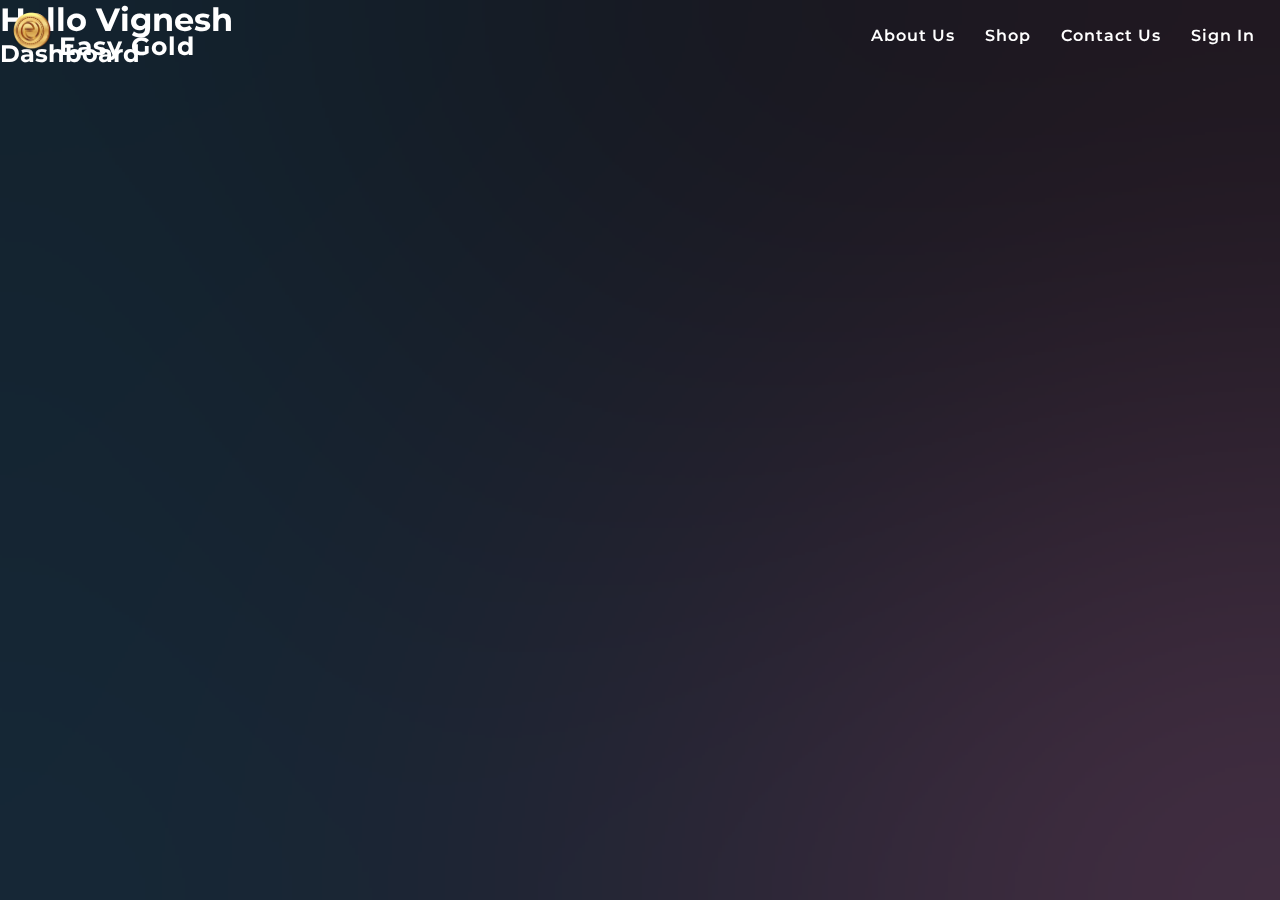
<file: src/index.html>
<!DOCTYPE html>
<html lang="en">
<head>
    <meta charset="UTF-8">
    <meta name="viewport" content="width=device-width, initial-scale=1.0">
    <title>Document</title>
    <link rel="stylesheet" href="../style/style.css">
    <link rel="stylesheet" href="../style/styleheader.css">
    <link href="https://cdn.jsdelivr.net/npm/bootstrap@5.3.0/dist/css/bootstrap.min.css" rel="stylesheet" integrity="sha384-9ndCyUaIbzAi2FUVXJi0CjmCapSmO7SnpJef0486qhLnuZ2cdeRhO02iuK6FUUVM" crossorigin="anonymous">
</head>
<body style="background-color: rgba(0,0,0,0.75); ">
    <header>
        <div>
            <div class="logoimg">
                <img src="../assets/Logo.png" alt="">
            </div>
            <div class="logo">Easy Gold</div>    
        </div>
        <div class="hamwrap">
            <div class="hamburger">
                <div class="line"></div>
                <div class="line"></div>
                <div class="line"></div>
            </div>
        </div>
        <nav class="nav-bar">
            <ul>
                <li>
                    <a href="">About Us</a>
                </li>
                <li>
                    <a href="">Shop</a>
                </li>
                <li>
                    <a href="">Contact Us</a>
                </li>
                <li>
                    <a href="">Sign In</a>
                </li>
            </ul>
        </nav>
    </header>
    <section id="hero">
        <div>
            <div id="bg51B4FA"></div>
            <div id="bgF8A6F0"></div>
            <div id="bgF8D997"></div>
            <div class="mainblackbg" style="background-color: black; ">
                <div class="fullscreenblur"></div>
            </div>
        </div>
    </section>

    <div class="main-content">
        <script>
            // JavaScript code for the hamburger icon functionality
            const hamburger = document.querySelector(".hamburger");
            const navBar = document.querySelector(".sidebar");
            <!-- nav-bar ul -->
            hamburger.addEventListener('click', function() {
                hamburger.classList.toggle('active');
                navBar.classList.toggle('show');
            });
        </script>
        <div>
        <h1 class="welcome-heading">Hello Vignesh</h1>
        <h2 class="dashboard">Dashboard</h2>
    </div>
    <script src="../script.js"></script>
</body>
</html>
</file>
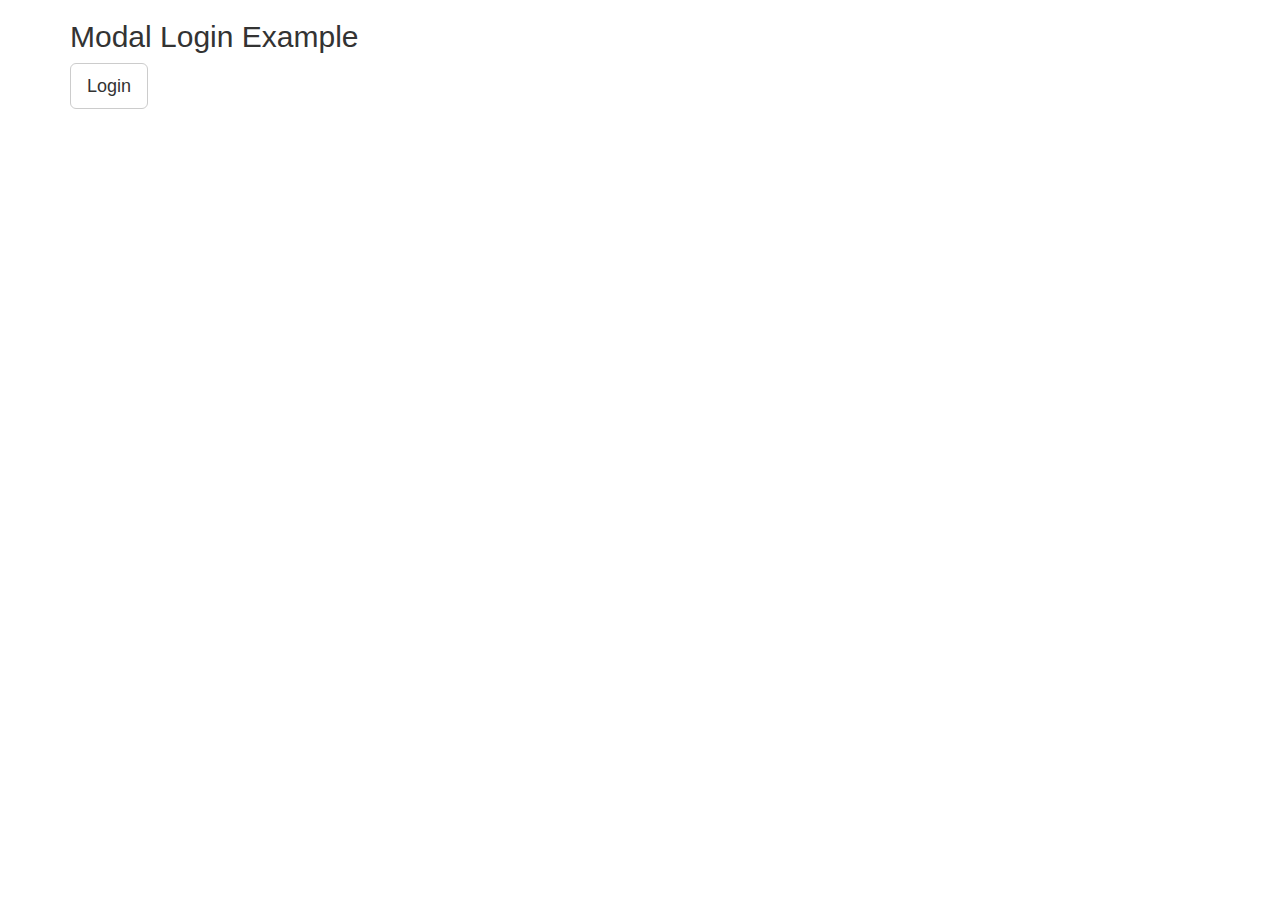
<file: src/login-popup.html>
<!DOCTYPE html>
<html>
  <head>
    <meta name="viewport" content="width=device-width, initial-scale=1" />
    <link
      rel="stylesheet"
      href="https://maxcdn.bootstrapcdn.com/bootstrap/3.4.1/css/bootstrap.min.css"
    />
    <script src="https://ajax.googleapis.com/ajax/libs/jquery/3.6.4/jquery.min.js"></script>
    <script src="https://maxcdn.bootstrapcdn.com/bootstrap/3.4.1/js/bootstrap.min.js"></script>
    <style>
      .modal-header,
      h4,
      .close {
        background: linear-gradient(
          90deg,
          rgba(32, 61, 80, 0.8) 16%,
          rgba(22, 42, 56, 0.8) 28%,
          rgba(16, 32, 43, 0.8) 36%,
          rgba(11, 14, 20, 0.8) 46%,
          rgba(31, 22, 31, 0.8) 56%,
          rgba(53, 37, 36, 0.8) 67%,
          rgba(86, 60, 84, 0.8) 100%
        );
        color: white !important;
        text-align: center;
        font-size: 30px;
      }
      .modal-footer {
        background-color: #f9f9f9;
      }
      .btn-success {
        background: linear-gradient(
          90deg,
          rgba(32, 61, 80, 0.8) 16%,
          rgba(22, 42, 56, 0.8) 28%,
          rgba(16, 32, 43, 0.8) 36%,
          rgba(11, 14, 20, 0.8) 46%,
          rgba(31, 22, 31, 0.8) 56%,
          rgba(53, 37, 36, 0.8) 67%,
          rgba(86, 60, 84, 0.8) 100%
        );
      }
    </style>
  </head>
  <body>
    <div class="container">
      <h2>Modal Login Example</h2>
      <!-- Trigger the modal with a button -->
      <button type="button" class="btn btn-default btn-lg" id="myBtn">
        Login
      </button>

      <!-- Modal -->
      <div class="modal fade" id="myModal" role="dialog">
        <div class="modal-dialog">
          <!-- Modal content-->
          <div class="modal-content">
            <div class="modal-header" style="padding: 35px 50px">
              <button type="button" class="close" data-dismiss="modal">
                &times;
              </button>
              <h4><span class="glyphicon glyphicon-lock"></span> Login</h4>
            </div>
            <div class="modal-body" style="padding: 40px 50px">
              <form role="form">
                <!-- <div class="form-group">
              <label for="usrname"><span class="glyphicon glyphicon-user"></span> Username</label>
              <input type="text" class="form-control" id="usrname" placeholder="Enter email">
            </div> -->
                <div class="form-group">
                  <label for="phone"
                    ><span class="glyphicon glyphicon-user"></span> Phone
                    number</label
                  >
                  <input
                    type="text"
                    class="form-control"
                    id="phone"
                    placeholder="Enter phone number"
                  />
                </div>
                <!-- <div class="form-group">
              <label for="psw"><span class="glyphicon glyphicon-eye-open"></span> Password</label>
              <input type="text" class="form-control" id="psw" placeholder="Enter password">
            </div> -->
                <div class="checkbox">
                  <label
                    ><input type="checkbox" value="" checked />Remember
                    me</label
                  >
                </div>
                <button type="submit" class="btn btn-success btn-block">
                  <span class="glyphicon glyphicon-off"></span> Login
                </button>
              </form>
            </div>
            <div class="modal-footer">
              <!-- <button type="submit" class="btn btn-danger btn-default pull-left" data-dismiss="modal"><span class="glyphicon glyphicon-remove"></span> Cancel</button> -->
              <p><a href="#">Create an account</a></p>
              <p><a href="#">Forgot Password?</a></p>
            </div>
          </div>
        </div>
      </div>
    </div>

    <script>
      $(document).ready(function () {
        $("#myBtn").click(function () {
          $("#myModal").modal();
        });
      });
    </script>
  </body>
</html>
</file>
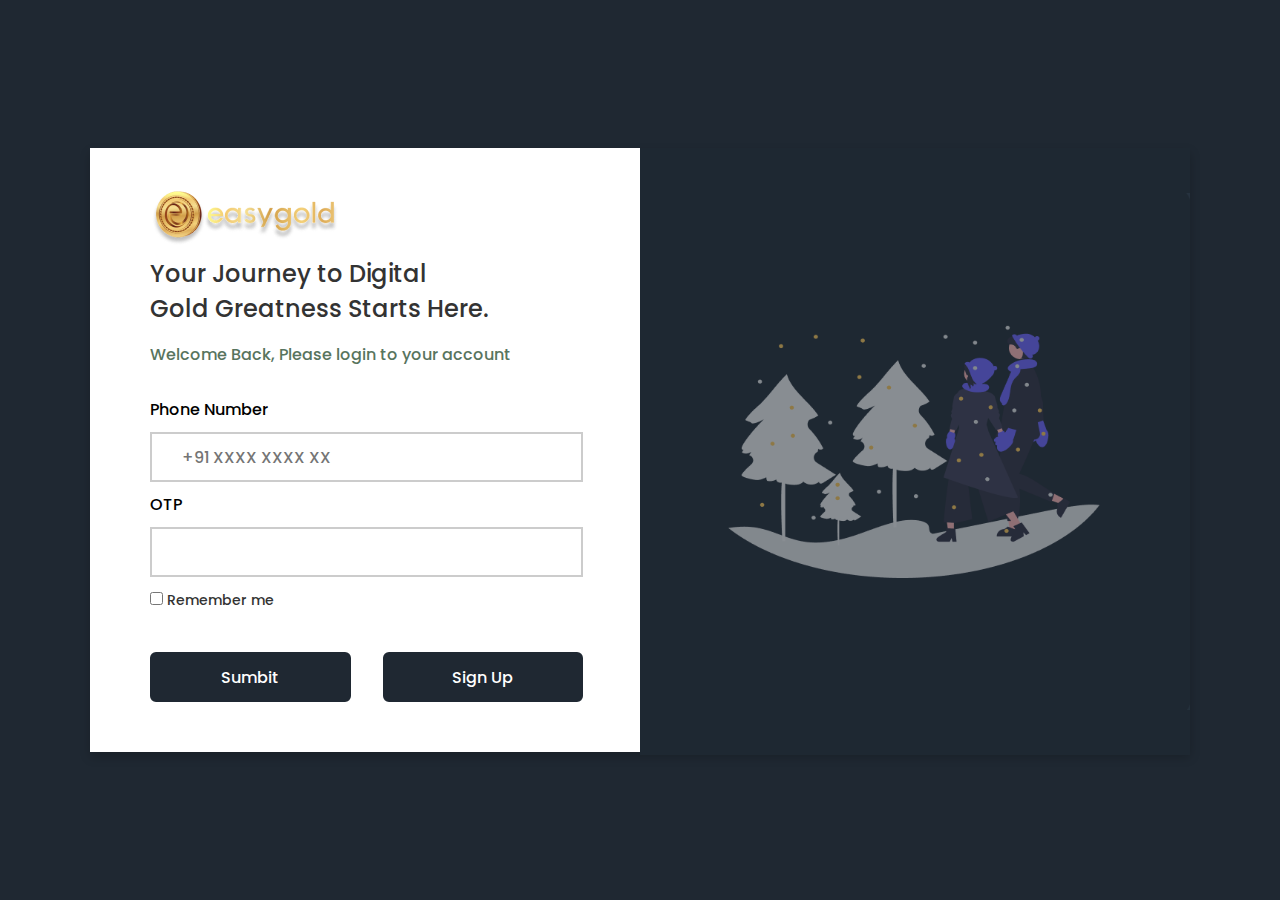
<file: src/login.html>
<!DOCTYPE html>
<!-- Coding by CodingNepal | www.codingnepalweb.com-->
<html lang="en" dir="ltr">
  <head>
    <meta charset="UTF-8">
    <title> Login and Registration Form in HTML & CSS | CodingLab </title>
    <link rel="stylesheet" href="../style/login.css">
    <!-- Fontawesome CDN Link -->
    <link rel="stylesheet" href="https://cdnjs.cloudflare.com/ajax/libs/font-awesome/5.15.3/css/all.min.css">
    <script src="https://code.jquery.com/jquery-3.6.0.min.js"></script>
    <meta name="viewport" content="width=device-width, initial-scale=1.0">
   </head>
<body>
  <div class="container">
    <input type="checkbox" id="flip">
    <div class="cover">
      <div class="front">
        <img src="../assets/login2.png" alt="">
        <!-- <div class="text">
          <span class="text-1">Every new friend is a <br> new adventure</span>
          <span class="text-2">Let's get connected</span>
        </div> -->
      </div>
      <div class="back">
        <!--<img class="backImg" src="images/backImg.jpg" alt="">-->
        <div class="text">
          <span class="text-1">Complete miles of journey <br> with one step</span>
          <span class="text-2">Let's get started</span>
        </div>
      </div>
    </div>
    <div class="forms">
        <div class="form-content">
          <div class="login-form">
            <img src="../assets/Frame 13.png" alt="">
            <div class="title">Your Journey to Digital </div>
            <div class="title">Gold Greatness Starts Here.</div>
            <p class="para">Welcome Back, Please login to your account</p>
          <form action="#">
            
            <div class="input-boxes">
              <p>Phone Number</p>
              <div class="input-box">
                <!-- <i class="fas fa-envelope"></i> -->
               
                <input type="text" placeholder="+91 XXXX XXXX XX" required>
              </div>
              <p>OTP</p>
              <div class="input-box">
                <!-- <i class="fas fa-lock"></i> -->
                <input type="password" placeholder="" required>
              </div>
              <label for="rememberMe">
                <input type="checkbox" id="rememberMe" class="remember-me-checkbox">
                <span class="text">Remember me</span>
            </label>
              <div class="button input-box">
                <input type="submit" value="Sumbit">
                <input type="submit" value="Sign Up">
              </div>
              <!-- <div class="text sign-up-text">Don't have an account? <label for="flip">Sigup now</label></div> -->
            </div>
        </form>
      </div>
        <div class="signup-form">
          <div class="title">Signup</div>
        <form action="#">
            <div class="input-boxes">
              <div class="input-box">
                <i class="fas fa-user"></i>
                <input type="text" placeholder="Enter your name" required>
              </div>
              <div class="input-box">
                <i class="fas fa-envelope"></i>
                <input type="text" placeholder="Enter your email" required>
              </div>
              <div class="input-box">
                <i class="fas fa-lock"></i>
                <input type="password" placeholder="Enter your password" required>
              </div>
              <div class="button input-box">
                <input type="submit" value="Sumbit">
              </div>
              <div class="text sign-up-text">Already have an account? <label for="flip">Login now</label></div>
            </div>
      </form>
    </div>
    </div>
    </div>
  </div>
  <script>
    $(document).ready(function() {
        // Add a click event handler to the checkbox
        $('.remember-me-checkbox').on('click', function() {
            // Check if the checkbox is checked
            if ($(this).is(':checked')) {
                alert('Checkbox is checked.');
                // You can add your logic here for when the checkbox is checked.
            } else {
                alert('Checkbox is unchecked.');
                // You can add your logic here for when the checkbox is unchecked.
            }
        });
    });
</script>
</body>

</html>
</file>
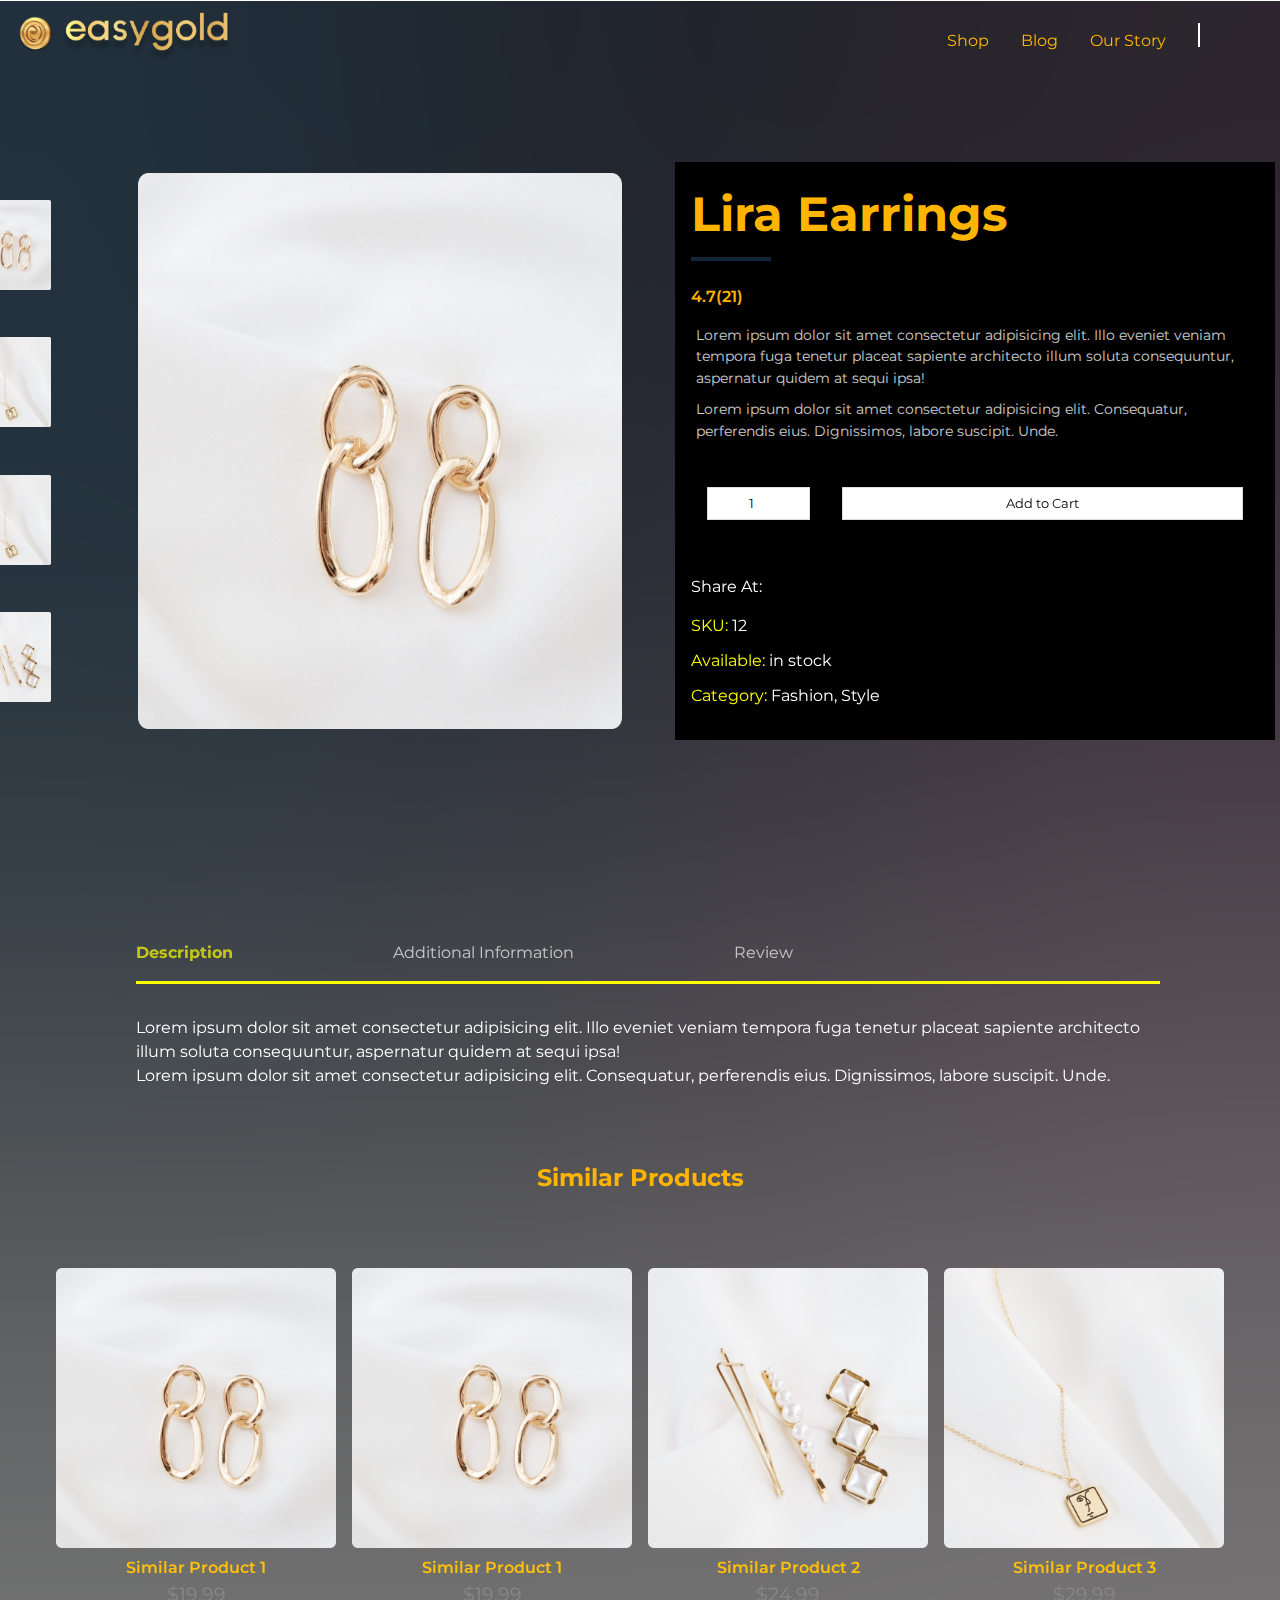
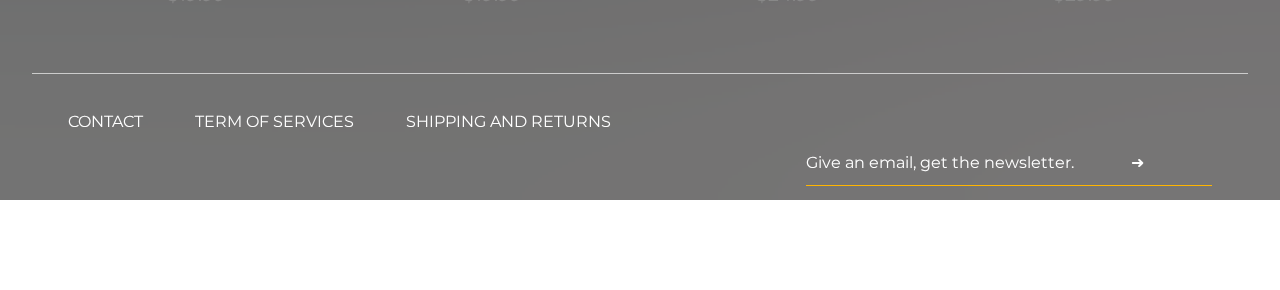
<file: src/product_des.html>
<!DOCTYPE html>
<html>
  <head>
    <meta charset="utf-8" />
    <meta http-equiv="X-UA-Compatible" content="IE=edge" />
    <title>Product Card/Page</title>
    <meta name="viewport" content="width=device-width, initial-scale=1" />
    <link rel="stylesheet" href="../style/style.css" />
    <link rel="stylesheet" href="../style/product_desc.css" />
    <link rel="stylesheet" href="../style/styleheader.css" />
    <link
      rel="stylesheet"
      href="https://cdnjs.cloudflare.com/ajax/libs/font-awesome/5.15.1/css/all.min.css"
      integrity="sha512-+4zCK9k+qNFUR5X+cKL9EIR+ZOhtIloNl9GIKS57V1MyNsYpYcUrUeQc9vNfzsWfV28IaLL3i96P9sdNyeRssA=="
      crossorigin="anonymous"
    />
  </head>
  <body>
    <section id="hero">
      <div>
        <div id="bg51B4FA"></div>
        <div id="bgF8A6F0"></div>
        <div id="bgF8D997"></div>
        <div class="mainblackbg" style="background-color: black">
          <div class="fullscreenblur"></div>
        </div>
      </div>
    </section>

    <header class="navbar">
      <div class="navbar-left">
        <div class="logo">
          <img src="../assets/Logo.png" alt="" />
        </div>
        <div class="logo-text">
          <img src="../assets/logo-text.png" alt="" />
        </div>
      </div>
      <div class="navbar-right">
        <ul class="navbar-links">
          <li><a href="#">Shop</a></li>
          <li><a href="#">Blog</a></li>
          <li><a href="#">Our Story</a></li>
        </ul>
        <div class="navbar-divider"></div>
        <div class="navbar-icons">
          <a href="#"><i class="fas fa-shopping-cart"></i></a>
          <a href="#"><i class="fas fa-user"></i></a>
          <a href="#"><i class="fas fa-search"></i></a>
        </div>
      </div>
    </header>
    
    
    <div class="white-divider"></div>

    
    <div class="card-wrapper">
      <div class="card">
        <!-- card left -->
        <div class="img-select">
          <div class="img-item">
            <a href="#" data-id="1">
              <img src="../assets/prod1.png" alt="product image" />
            </a>
          </div>
          <div class="img-item">
            <a href="#" data-id="2">
              <img src="../assets/prod3.png" alt="product image" />
            </a>
          </div>
          <div class="img-item">
            <a href="#" data-id="3">
              <img src="../assets/prod3.png" alt="product image" />
            </a>
          </div>
          <div class="img-item">
            <a href="#" data-id="4">
              <img src="../assets/prod4.png" alt="product image" />
            </a>
          </div>
        </div>
        <div class="product-imgs">
          <div class="img-display">
            <div class="img-showcase">
              <img src="../assets/prod1.png" alt="product image" />
              <img src="../assets/prod2.png" alt="product image" />
              <img src="../assets/prod3.png" alt="product image" />
              <img src="../assets/prod4.png" alt="product image" />
            </div>
          </div>
         
        </div>
        <!-- card right -->
        <div class="product-content">
          <h2 class="product-title">Lira Earrings</h2>
          <a href="#" class="product-link"></a>
          <div class="product-rating">
            <i class="fas fa-star"></i>
            <i class="fas fa-star"></i>
            <i class="fas fa-star"></i>
            <i class="fas fa-star"></i>
            <i class="fas fa-star-half-alt"></i>
            <span>4.7(21)</span>
          </div>

          <div class="product-detail">
            <p>
              Lorem ipsum dolor sit amet consectetur adipisicing elit. Illo
              eveniet veniam tempora fuga tenetur placeat sapiente architecto
              illum soluta consequuntur, aspernatur quidem at sequi ipsa!
            </p>
            <p>
              Lorem ipsum dolor sit amet consectetur adipisicing elit.
              Consequatur, perferendis eius. Dignissimos, labore suscipit. Unde.
            </p>
          </div>

          <div class="purchase-info">
            <input type="number" min="0" value="1" />
            <button type="button" class="btn">
              Add to Cart <i class="fas fa-shopping-cart"></i>
            </button>
          </div>

          <div class="social-links">
            <p>Share At:</p>
            <a href="#">
              <i class="fab fa-facebook-f"></i>
            </a>
            <a href="#">
              <i class="fab fa-twitter"></i>
            </a>
            <a href="#">
              <i class="fab fa-instagram"></i>
            </a>
            <a href="#">
              <i class="fab fa-whatsapp"></i>
            </a>
            <a href="#">
              <i class="fab fa-pinterest"></i>
            </a>
          </div>
          <div class="product-ul">
          <ul>
            <li><span style="color: yellow">SKU:</span> <span>12</span></li>
            <li>
              <span style="color: yellow">Available:</span>
              <span>in stock</span>
            </li>
            <li>
              <span style="color: yellow">Category:</span>
              <span>Fashion, Style</span>
            </li>
          </ul>
        </div>
        </div>
      </div>
    </div>

    <div class="tab-section">
      <div class="tab-header">
        <div
          class="tab-item active"
          onclick="showTab('descriptionContent', this)"
        >
          Description
        </div>
        <div class="tab-item" onclick="showTab('additionalInfoContent', this)">
          Additional Information
        </div>
        <div class="tab-item" onclick="showTab('reviewContent', this)">
          Review
        </div>
      </div>
      <div class="tab-divider active" id="tabDivider"></div>
      <div class="tab-content active" id="descriptionContent">
        <!-- Description Content Here -->
        <p>
          Lorem ipsum dolor sit amet consectetur adipisicing elit. Illo eveniet
          veniam tempora fuga tenetur placeat sapiente architecto illum soluta
          consequuntur, aspernatur quidem at sequi ipsa!
        </p>
        <p>
          Lorem ipsum dolor sit amet consectetur adipisicing elit. Consequatur,
          perferendis eius. Dignissimos, labore suscipit. Unde.
        </p>
      </div>
      <div class="tab-content" id="additionalInfoContent">
        <!-- Additional Information Content Here -->
        <p>Additional information about the product goes here.</p>
      </div>
      <div class="tab-content" id="reviewContent">
        <!-- Review Content Here -->
        <p>Reviews from customers will be displayed here.</p>
      </div>
    </div>

    <div class="similar-products">
      <h2 class="custom-heading">Similar Products</h2>

      <div class="similar-products-section">
        <div class="similar-product-item">
          <img
            src="../assets/prod1.png"
            alt="Similar Product 1"
            class="similar-product-image"
          />
          <div class="similar-product-details">
            <div class="similar-product-name">Similar Product 1</div>
            <div class="similar-product-price">$19.99</div>
          </div>
        </div>
        <div class="similar-product-item">
          <img
            src="../assets/prod1.png"
            alt="Similar Product 1"
            class="similar-product-image"
          />
          <div class="similar-product-details">
            <div class="similar-product-name">Similar Product 1</div>
            <div class="similar-product-price">$19.99</div>
          </div>
        </div>
        <div class="similar-product-item">
          <img
            src="../assets/prod4.png"
            alt="Similar Product 2"
            class="similar-product-image"
          />
          <div class="similar-product-details">
            <div class="similar-product-name">Similar Product 2</div>
            <div class="similar-product-price">$24.99</div>
          </div>
        </div>
        <div class="similar-product-item">
          <img
            src="../assets/prod3.png"
            alt="Similar Product 3"
            class="similar-product-image"
          />
          <div class="similar-product-details">
            <div class="similar-product-name">Similar Product 3</div>
            <div class="similar-product-price">$29.99</div>
          </div>
        </div>
      </div>
     
    </div>
  </div>

    <div class="bottom">
      <div class="footer-divider"></div>
      <footer>
        <div class="left">
          <div class="left-div1">
            <span>CONTACT</span>
            <span>TERM OF SERVICES</span>
            <span>SHIPPING AND RETURNS</span>
          </div>
          <div class="left-div2">
            <span>Terms of use and privacy policy.</span>
          </div>
        </div>
        <div class="right">
          <div class="right-div1">
            <span>Give an email, get the newsletter.</span>
            <span class="arrow">&#10140;</span>
          </div>
          <div class="footer-divider golden"></div>
          <div class="right-div2">
            <a href="#"><i class="fab fa-facebook"></i></a>
            <a href="#"><i class="fab fa-twitter"></i></a>
            <a href="#"><i class="fab fa-instagram"></i></a>
          </div>
        </div>
      </footer>
    </div>
    <script>
     
      function showTab(tabId, tabItem) {
        const tabContent = document.getElementById(tabId);
        const tabDivider = document.getElementById("tabDivider");
        const allTabs = document.querySelectorAll(".tab-content");
        const allTabItems = document.querySelectorAll(".tab-item");

        allTabs.forEach((tab) => {
          tab.style.display = "none";
        });

        allTabItems.forEach((item) => {
          item.classList.remove("active");
        });

        tabContent.style.display = "block";
        tabDivider.style.backgroundColor = "yellow";
        tabItem.classList.add("active");
      }

      window.addEventListener("load", function () {
        const defaultTab = document.querySelector(".tab-item.active");
        const defaultContent = document.querySelector(".tab-content.active");

        defaultTab.classList.add("active");
        defaultContent.style.display = "block";
        document.getElementById("tabDivider").style.backgroundColor = "yellow";
      });
      const imgs = document.querySelectorAll(".img-select a");
      const imgBtns = [...imgs];
      let imgId = 1;

      imgBtns.forEach((imgItem) => {
        imgItem.addEventListener("click", (event) => {
          event.preventDefault();
          imgId = imgItem.dataset.id;
          slideImage();
        });
      });

      function slideImage() {
        const displayWidth = document.querySelector(
          ".img-showcase img:first-child"
        ).clientWidth;

        document.querySelector(".img-showcase").style.transform = `translateX(${
          -(imgId - 1) * displayWidth
        }px)`;
      }

      window.addEventListener("resize", slideImage);
    </script>
  </body>
</html>
</file>
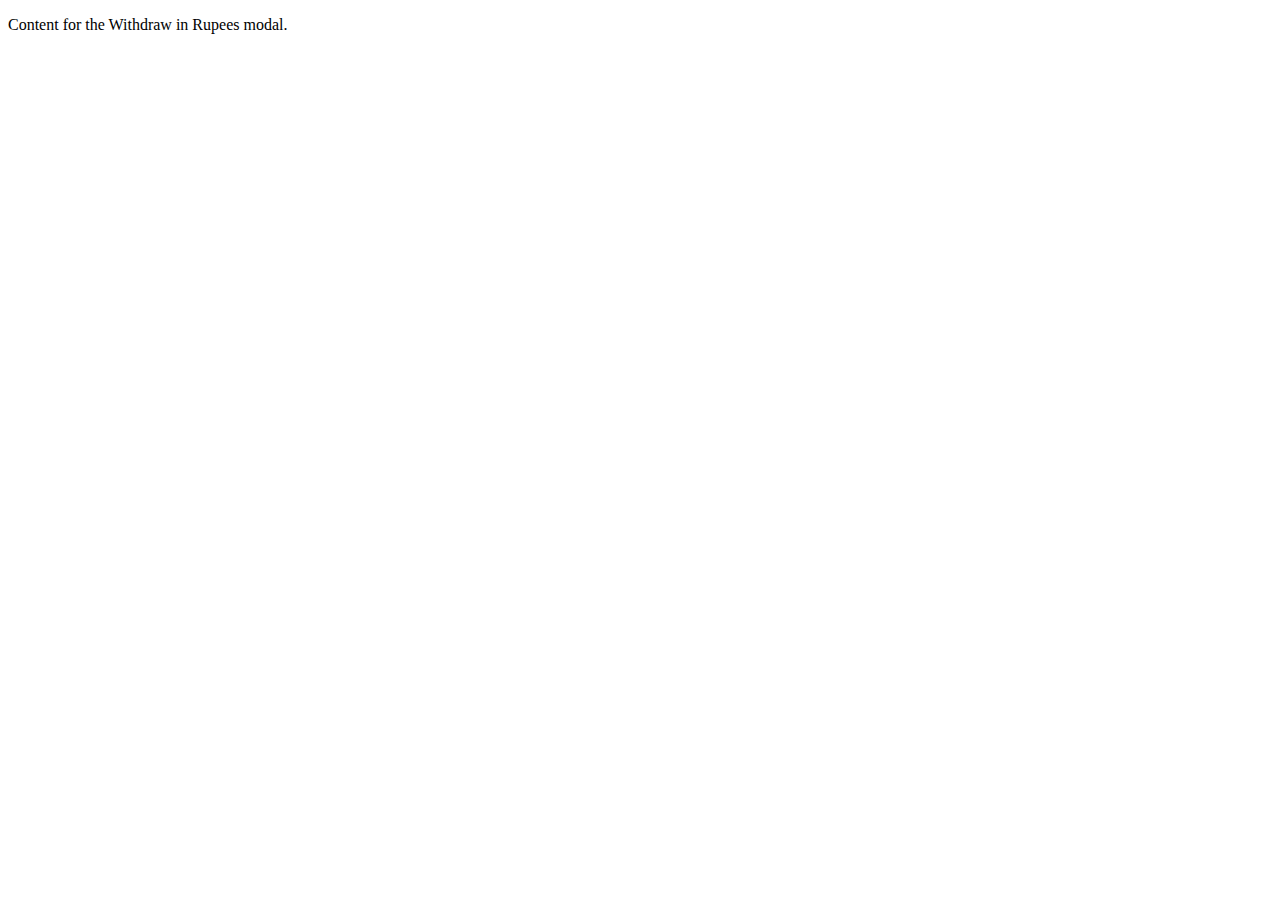
<file: src/withdraw_as_gold.html>
<!DOCTYPE html>
<html>
<head>
    <meta charset="UTF-8">
    <title>Second Modal</title>
</head>
<body>
    <div class="modal-body">
        <div class="container-fluid">
            <div class="row">
                <div class="col-12">
                    <p>Content for the Withdraw in Rupees modal.</p>
                </div>
            </div>
        </div>
    </div>
</body>
</html>
</file>
<file: style/style.css>
@import url('https://fonts.googleapis.com/css2?family=Montserrat:ital,wght@0,100;0,200;0,300;0,400;0,500;0,600;0,700;0,800;0,900;1,100;1,200;1,300;1,400;1,500;1,600;1,700;1,800;1,900&display=swap');

/* Blur background */
*{
    margin: 0;
    padding: 0;
    font-family: 'Montserrat', sans-serif;
    list-style: none;
    color: white;
}

.mainblackbg{
    width: 100%;
    height: 1173px;
    border-radius: 480px;
    background-color: black;
}

#bg51B4FA{
    position: absolute;
    top: 30%;
    left: 0%;
    width: 40vw;
    height: 50vh;
    background: #51B4FA;
    border-top-right-radius: 25vh;
    border-bottom-right-radius: 25vh;
}

#bgF8A6F0{
    position: absolute;
    top: 50%;
    right: 0%;
    width: 40vw;
    height: 50vh;
    background: #F8A6F0;
    border-top-left-radius: 25vh;
    border-bottom-left-radius: 25vh;
}
#bgF8D997{
    position: absolute;
    right: 25%;
    bottom: -35%;
    width: 30vw;
    height: 30vh;
    background-color:  rgba(248, 217, 151, 0.5);
    border-radius: 15vh;
}

.fullscreenblur{
    height: 1800px;
    width: 100%;
    background:rgba(0,0,0,0.5); 
    backdrop-filter: blur(450px);
    -webkit-backdrop-filter: blur(450px);
    z-index: -999;
}
@-moz-document url-prefix() {
    /* CSS rules specific to Firefox */
    .fullscreenblur {
        backdrop-filter: blur(450px); /* Add styles for Firefox here */
    }
  }
  

.landingtext{
    position: absolute;
    top: 50%;
    left: 50%;
    transform: translate(-50%,-50%);
    text-align: center;
    z-index: 100;
}

#hero {
    position: fixed;
    top: 0;
    left: 0;
    width: 100%;
    height: 100%;
    z-index: -1;
  }
  
  /* Add the desired styles for the other elements below */
  
  /* Example styles for the other elements */
  header {
    position: relative;
    z-index: 2;
  }
  
  .sidebar {
    position: relative;
    z-index: 2;
  }
  
  .main-content {
    position: relative;
    z-index: 2;
  }
  
  /* Add more styles for other elements as needed */
</file>
<file: style/styleheader.css>
@import url('https://fonts.googleapis.com/css2?family=Montserrat:ital,wght@0,100;0,200;0,300;0,400;0,500;0,600;0,700;0,800;0,900;1,100;1,200;1,300;1,400;1,500;1,600;1,700;1,800;1,900&display=swap');

*{
    margin: 0;
    padding: 0;
    list-style: none;
    text-decoration: none;
    font-family: 'Montserrat', sans-serif;
    color: white;
}

.nav-bar a{
    text-decoration: none;
    color: white;
}

header{
    position: fixed;
    box-sizing: border-box;
    top: 0;
    left: 0;
    width: 100%;
    max-width: inherit;
    display: flex;
    justify-content: space-between;
    align-items: center;
    transition: 1s;
    padding: 10px 20px;
    z-index: 10000;
}
.logoimg{
    display: inline;
}

header .logo{
    position: relative;
    display: inline;
    font-weight: 700;
    font-size: 25px;
    letter-spacing: 1px;
    transition: 1s;
}

.logoimg img{
    height: 45px;
    width: 45px;
}
.sticky{
    padding: 12px 40px;
    background: white;
}
header ul{
    position: relative;
    margin: 0;
    padding: 0;
    display: flex;
    justify-content: center;
    align-items: center;
}
.nav-bar ul li{
    position: relative;
}
.nav-bar ul li a{
    position: relative;
    margin: 5px 15px;
    letter-spacing: 1px;
    font-weight: 600;
    transition: 0.3s;
}

.nav-bar ul li a:hover{
    color: grey;
    font-size: 18px;
    font-weight: bold;
}
.sticky .nav-bar ul li a{
    color: black;
}
.sticky .nav-bar ul li a:hover{
    padding: 10px 15px;
    font-size: 18px ;
    font-weight: 700;
    color: white;
    border-radius: 30px;
    background-color: rgba(70, 0, 70, 0.4);
}
.sticky .logo{
    color: black;
}

@media only screen and (min-width:1200px){
    header{
        padding: 15px 15px;
    }
}
@media only screen and (min-width:1000px){
    header{
        padding: 10px 10px;
    }
}
@media only screen and (max-width:800px){
    .hamwrap {
        position: relative;
        cursor: pointer;
        display: flex;
        height: 35px;
        width: 35px;
        margin: 0;
        transition: 1s;
        margin-right: 10px;
    }

    .hamwrap:hover{
        height: 40px;
        width: 40px;
        border-radius: 8px;
        box-shadow: 0 0 5px #0ef,0 0 10px #0ef,0 0 17px #0ef,0 0 26px #0ef;
    }

    .hamburger{
        position: relative;
        width: 25px;
        height: 25px;
        margin: auto;
        display: flex;
        align-items: center;
        transition: 1s;
        transform: rotate(0);
    }
    .clicked .hamburger{
        transform: rotate(315deg);
    }
    .hamburger .line{
        position: absolute;
        width: 100%;
        height: 4.5px;
        border-radius: 4px;
        box-shadow: 0 0 3px #0ef,0 0 5px #0ef;
        background: linear-gradient(45deg, #0cef,black);;
        transition: 0.4s;
    }

    .hamburger div:nth-child(1){
        top: 0px;
        left: 0px;
        width: 70%;
        transform: translateY(0);
    }

    .clicked .hamburger div:nth-child(1){
        width: 100%;
        transform: translateY(10px);
    }

    .hamburger div:nth-child(2){
        width: 100%;
    }
    .clicked .hamburger div:nth-child(2){
        opacity: 0;
        transform: scaleX(0);
    }

    .hamburger div:nth-child(3){
        bottom: 0px;
        right: 0px;
        width: 70%;
        transform: rotate(0);
    }
    .clicked .hamburger div:nth-child(3){
        width: 100%;
        transform: rotate(90deg);
        bottom: 11px;
    }
    .hactive{
        background-color: black;
        padding: 0;
        transition: height 1s;
    }
    .nav-bar{
        position: absolute;
        top:45.5px;
        left: 0;
        width: 100vw;
        transition: 1s;
        overflow: hidden;
    }
    .nav-bar ul{
        height: 0px;
        display: flex;
        flex-direction: column;
        align-items: center;
        width: 100%;
        text-align: center;
        transition: 1s;
        background-image: linear-gradient(180deg, rgba(0,0,0,1), rgba(0,0,0,0.95));
        opacity: 0;
    }
    .nav-bar ul li a{
        opacity: 0 ;
        padding: 20px;
    }
    .hactive .nav-bar ul{
        opacity:1;
        height: 70vh;
    }
    .active ul li a{
        opacity: 1;
        color: white;
    }
    .active ul li{
        margin: 30px;
    }
    .hactive .logo{
        color: white;
    }
}

.sidebar {
    width: 250px;
    height: 100vh;
    background-color: rgba(0, 0, 0, 0.2);
    position: fixed;
    top: 0%;
    left: 0;
    display: flex;
    flex-direction: column;
    justify-content: flex-start;
    align-items: center;
    z-index: 999;
    padding-top: 60px;

    
  }

  .show{
    z-index: -999;
    
}
  
  .sidebar-icon {
    font-size: 24px;
    color: white;
    margin-bottom: 10px;
    cursor: pointer;
  }
  
  .sidebar-text {
    font-size: 20px;
    font-family: 'Montserrat', sans-serif;
    color: white;
    margin-bottom: 10px;
    cursor: pointer;
    width: 100%;
    text-align: center;
    padding: 10px;
    box-sizing: border-box;
  }
  
  .sidebar-active {
    background: linear-gradient(to right, #EBC982 0%, #8F5C12 100%);
    border-radius: 0 10px 10px 0;
    color: white;
  }
  
  /* Media Queries */
  @media screen and (max-width: 768px) {
    /* Adjust the width for smaller screens */
    .sidebar {
      width: 100%;
      background-color: black;
    height: 100%;
    }

    
  }
</file>
<file: style/login.css>
/* Google Font Link */
@import url('https://fonts.googleapis.com/css2?family=Poppins:wght@200;300;400;500;600;700&display=swap');
*{
  margin: 0;
  padding: 0;
  box-sizing: border-box;
  font-family: "Poppins" , sans-serif;
}
body{
  min-height: 100vh;
  display: flex;
  align-items: center;
  justify-content: center;
  background: #1F2832;
  padding: 30px;
}
.container{
  position: relative;
  max-width: 1100px;
  width: 100%;
  background: #fff;
  padding: 40px 30px;
  box-shadow: 0 5px 10px rgba(0,0,0,0.2);
  perspective: 2700px;
}
.container .cover{
  position: absolute;
  top: 0;
  left: 50%;
  height: 100.5%;
  width: 50%;
  z-index: 98;
  transition: all 1s ease;
  transform-origin: left;
  transform-style: preserve-3d;
}
.container #flip:checked ~ .cover{
  transform: rotateY(-180deg);
}
 .container .cover .front,
 .container .cover .back{
  position: absolute;
  top: 0;
  left: 0;
  height: 100%;
  width: 100%;
}
.cover .back{
  transform: rotateY(180deg);
  backface-visibility: hidden;
}
.container .cover::before,
.container .cover::after{
  content: '';
  position: absolute;
  height: 100%;
  width: 100%;
  background: #1F2832;
  opacity: 0.5;
  z-index: 12;
}
.container .cover::after{
  opacity: 0.3;
  transform: rotateY(180deg);
  backface-visibility: hidden;
}
.container .cover img{
  position: absolute;
  height: 100%;
  width: 100%;
  object-fit: contain;
  z-index: 10;
  background-color: #1F2832;
}
.container .cover .text{
  position: absolute;
  z-index: 130;
  height: 100%;
  width: 100%;
  display: flex;
  flex-direction: column;
  align-items: center;
  justify-content: center;
}
.cover .text .text-1,
.cover .text .text-2{
  font-size: 26px;
  font-weight: 600;
  color: #fff;
  text-align: center;
}
.cover .text .text-2{
  font-size: 15px;
  font-weight: 500;
}
.container .forms{
  height: 100%;
  width: 100%;
  background: #fff;
}
.container .form-content{
  display: flex;
  align-items: center;
  justify-content: space-between;
}
.form-content .login-form,
.form-content .signup-form{
  width: calc(100% / 2 - 25px);
}
.forms .form-content .title{
  position: relative;
  font-size: 24px;
  font-weight: 500;
  color: #333;
}
.forms .form-content .title:before{
  content: '';
  position: absolute;
  left: 0;
  bottom: 0;
  height: 3px;
  width: 25px;
  /* background: #1F2832; */
}
.para{
    margin-top: 1rem;
    /* font-size: smaller; */
  color: #58745E;

}
.forms .signup-form  .title:before{
  width: 20px;
}
.forms .form-content .input-boxes{
  margin-top: 30px;
}
.forms .form-content .input-box{
  display: flex;
  align-items: center;
  height: 50px;
  width: 100%;
  margin: 10px 0;
  position: relative;
  margin-left: -1rem;
}
.form-content {
  height: 100%;
  width: 100%;
  outline: none;
  border: none;
  padding: 0 30px;
  font-size: 16px;
  font-weight: 500;
  /* border-bottom: 2px solid rgba(0,0,0,0.2); */
  transition: all 0.3s ease;
}

.input-box input{
    height: 100%;
    width: 100%;
    outline: none;
    border: none;
    padding: 0 30px;
    font-size: 16px;
    font-weight: 500;
    border: 2px solid rgba(0,0,0,0.2);
    transition: all 0.3s ease;
    margin: 1rem;
  }
.form-content .input-box input:focus,
.form-content .input-box input:valid{
  border-color: #1F2832;
}
.form-content .input-box i{
  position: absolute;
  color: #1F2832;
  font-size: 17px;
}
.forms .form-content .text{
  font-size: 14px;
  font-weight: 500;
  color: #333;
}
.forms .form-content .text a{
  text-decoration: none;
}
.forms .form-content .text a:hover{
  text-decoration: underline;
}
.forms .form-content .button{
  color: #fff;
  margin-top: 40px;
}
.forms .form-content .button input{
  color: #fff;
  background: #1F2832;
  border-radius: 6px;
  padding: 0;
  cursor: pointer;
  transition: all 0.4s ease;
}
.forms .form-content .button input:hover{
  background: #1F2832;
}
.forms .form-content label{
  color: #1F2832;
  cursor: pointer;
}
.forms .form-content label:hover{
  text-decoration: underline;
}
.forms .form-content .login-text,
.forms .form-content .sign-up-text{
  text-align: center;
  margin-top: 25px;
}
.container #flip{
  display: none;
}
@media (max-width: 730px) {
  .container .cover{
    display: none;
  }
  .form-content .login-form,
  .form-content .signup-form{
    width: 100%;
  }
  .form-content .signup-form{
    display: none;
  }
  .container #flip:checked ~ .forms .signup-form{
    display: block;
  }
  .container #flip:checked ~ .forms .login-form{
    display: none;
  }
}
</file>
<file: style/product_desc.css>
@import url('https://fonts.googleapis.com/css2?family=Montserrat:ital,wght@0,100;0,200;0,300;0,400;0,500;0,600;0,700;0,800;0,900;1,100;1,200;1,300;1,400;1,500;1,600;1,700;1,800;1,900&display=swap');


*{
    box-sizing: border-box;
    padding: 0;
    margin: 0;
    font-family: 'Open Sans', sans-serif;
}
body{
    line-height: 1.5;
}



/* Navbar styles */
.navbar {
  display: flex;
  align-items: center;
  justify-content: space-between;
  padding: 0.5rem 1rem;
}

.navbar-left {
  display: flex;
  align-items: center;
}

.logo {
  width: 40px;
  height: 40px;
  /* Add more styles to adjust the logo image if needed */
}

.logo img {
  width: 100%;
  height: 100%;
  object-fit: contain;
}

.logo-text {
  width: 30%;
  height: 30%;
  object-fit: contain;
}

.navbar-right {
  display: flex;
  align-items: center;
}

.navbar-links {
  display: flex;
  list-style: none;
}

.navbar-links li {
  margin: 0 1rem;
}

.navbar-links li a {
  color: #FFB500;
  text-decoration: none;
}

.navbar-divider {
  height: 24px;
  width: 0.1rem;
  background-color: #fff;
  margin: 0 1rem;
}

.navbar-icons {
  display: flex;
  align-items: center;
}

.navbar-icons a {
  color: #FFB500;
  font-size: 1.2rem;
  margin: 0 0.5rem;
  text-decoration: none;
}

/* White divider styles */
.white-divider {
  height: 1px;
  background-color: #fff;
}

/* Responsive media queries */
@media screen and (max-width: 768px) {
  .navbar {
    flex-direction: column;
    padding: 0.5rem;
    background-color: #000;
  }

  .navbar-left,
  .navbar-right {
    margin-bottom: 0.5rem;
  }

  .navbar-divider {
    display: none;
  }

  .navbar-links li {
    margin: 0.5rem 0;
    padding: 0.5rem;
  }

  .navbar-icons {
    margin-left: auto;
  }
}

.card-wrapper{
    max-width: 1400px;
    margin: 0 auto;
}
img{
    width: 100%;
    display: block;
}
.img-display{
    overflow: hidden;
    margin: 1rem;
}
.img-showcase{
    display: flex;
    width: 100%;
    transition: all 0.5s ease;
   
}
.img-showcase img{
    min-width: 100%;
}
.img-select{
    display: flex;
}
.img-item{
    margin: 0.3rem;
}
.img-item:nth-child(1),
.img-item:nth-child(2),
.img-item:nth-child(3){
    margin-right: 0;
}
.img-item:hover{
    opacity: 0.8;
}
.product-content{
    padding: 2rem 1rem;
    background-color: #000;
    margin: 1rem;
}
.product-title{
    font-size: 3rem;
    text-transform: capitalize;
    font-weight: 700;
    position: relative;
    color: #FFB500;
    margin: 1rem 0;
}
.product-title::after{
    content: "";
    position: absolute;
    left: 0;
    bottom: 0;
    height: 4px;
    width: 80px;
    background: #12263a;
}
.product-link{
    text-decoration: none;
    text-transform: uppercase;
    font-weight: 400;
    font-size: 0.9rem;
    display: inline-block;
    margin-bottom: 0.5rem;
    background: #256eff;
    color: #fff;
    padding: 0 0.3rem;
    transition: all 0.5s ease;
}
.product-link:hover{
    opacity: 0.9;
}
.product-rating{
    color: #ffc107;
}
.product-rating span{
    font-weight: 600;
    color: #FFB500;
}
.product-price{
    margin: 1rem 0;
    font-size: 1rem;
    font-weight: 700;
}
.product-price span{
    font-weight: 400;
}
.last-price span{
    color: white;
    text-decoration: line-through;
}
.new-price span{
    color: white;
}
.product-detail h2{
    text-transform: capitalize;
    color: #ffc107;
    padding-bottom: 0.6rem;
}
.product-detail p{
    font-size: 0.9rem;
    padding: 0.3rem;
    opacity: 0.8;
}
.product-detail ul{
    margin: 1rem 0;
    font-size: 0.9rem;
}
.product-detail ul li{
    margin: 0;
    list-style: none;
    background: url(shoes_images/checked.png) left center no-repeat;
    background-size: 18px;
    padding-left: 1.7rem;
    margin: 0.4rem 0;
    font-weight: 600;
    opacity: 0.9;
}
.product-detail ul li span{
    font-weight: 400;
}

/* Add the following styles to adjust the layout for desktop view */
@media screen and (min-width: 992px) {
  .card {
    display: flex;
  }

  .img-select {
    display: flex;
    flex-direction: column;
    align-items: center;
    justify-content: space-evenly;
    width: 25%;
    flex: 0.2; /* Set a fixed width for the img-select div */
  }

  .img-select .img-item {
    margin: 0.3rem;
  }

  .img-select img {
    width: 80px;
    height: 90px;
    /* You can adjust the width and height as needed */
  }

  .product-imgs {
    flex: 0.4;
    display: flex;
    align-items: stretch; /* Make all three divs the same height */
  }

  .img-display {
    display: flex;
    justify-content: center;
    align-items: center;
    overflow: hidden;
    flex: 1;
  }

  .img-showcase {
    display: flex;
    transition: all 0.5s ease;
    align-items: stretch;
    min-height: 80px; 
    height: 100%;/* Set a minimum height to prevent flex items from shrinking */
  }

  .img-showcase img {
    min-width: 100%;
  }

  .product-content {
    flex: 1;
    padding: 2rem 1rem;
    background-color: #000;
    display: flex;
    flex-direction: column;
    justify-content: center;
    max-width: 600px;
  }
  .tab-header{
    gap: 10rem !important;
  }
}


.purchase-info {
    margin: 1.5rem 0;
    display: flex;
    align-items: center;
  }
  
  .purchase-info input,
  .purchase-info .btn {
    border: 1.5px solid #ddd;
    /* border-radius: 25px; */
    text-align: center;
    padding: 0.45rem 0.8rem;
    outline: 0;
    margin: 1rem;
  }
  
  .purchase-info input {
    width: 20%; 
    color: #000;/* Change to 20% */
  }
  
  .purchase-info .btn {
    cursor: pointer;
    color: #000000;
    width: 80%; /* Change to 80% */
  }
  
  .purchase-info .btn:first-of-type {
    background: white;
  }
  
  .purchase-info .btn:last-of-type {
    background: white;
  }
  
  .purchase-info .btn:hover {
    opacity: 0.9;
  }
  
.social-links{
    display: flex;
    align-items: center;
}
.social-links a{
    display: flex;
    align-items: center;
    justify-content: center;
    width: 32px;
    height: 32px;
    color: #000;
    border: 1px solid #000;
    margin: 0 0.2rem;
    border-radius: 50%;
    text-decoration: none;
    font-size: 0.8rem;
    transition: all 0.5s ease;
}
.social-links a:hover{
    background: #000;
    border-color: transparent;
    color: #fff;
}

@media screen and (min-width: 992px){
    .tab-section {
        margin: 10%;
        margin-top: 0;
        margin-bottom: 3rem;
    }
    .card{
        display: grid;
        grid-template-columns: repeat(3, auto);
        grid-gap: 2rem;
    }
    .card-wrapper{
        height: 100vh;
        display: flex;
        justify-content: center;
        align-items: center;
    }
    .product-imgs{
        display: flex;
        flex-direction: column;
        justify-content: center;
    }
    .product-content{
        padding-top: 0;
        margin: 0.3rem;
    }
    .product-title,  .purchase-info{
      padding-bottom: 0.7rem;
    }
    .product-detail{
      padding-top: 0.7rem;
    }
    li{
      padding-top: 0.7rem;
    }
}

@media screen and (max-width: 480px) {
    .carousel-photo {
        width: 60px;
        height: 60px;
    }
    .similar-products{
        margin: 1rem;
      }
}
footer {
    display: flex;
    justify-content: space-between;
    align-items: center;
    padding: 20px;
    background-color: transparent;
    margin: 1em;
  }
  
  .footer-divider {
    width: 100%;
    height: 1px;
    background-color: #ccc;
    margin: 10px 0;
  }
  
  .golden {
    background-color: #FFB500;
  }
  
  .left {
    display: flex;
    flex-direction: column;
  }
  
  .left-div1 {
    margin-right: 3em;
  }
  
  .left-div1 span {
    font-size: 16px;
    margin-bottom: 5px;
    margin-right: 3em;
  }
  
  .left-div2 {
    display: flex;
    margin-top: 5em;
  }
  
  .right {
    display: flex;
    align-items: center;
    flex-direction: column;
  }
  
  .right-div1 {
    margin-right: 20px;
  }
  
  .right-div1 span {
    font-size: 16px;
    margin-right: 3em;
  }
  
  .arrow {
    margin-left: 5px;
  }
  
  .right-div2 {
    display: flex;
  }
  
  .right-div2 a {
    margin-right: 10px;
  }
  
  .bottom {
    margin: 2em;
  }

  @media (max-width: 600px) {
  

    .custom-heading {
        font-size: 18px;
    }
  }
  
  @media (max-width: 768px) {






/* Your existing styles */

.similar-products-slider {
  display: flex;
  overflow-x: scroll;
  scroll-snap-type: x mandatory;
  -webkit-overflow-scrolling: touch;
  scroll-behavior: smooth;
  padding: 10px 0;
  gap: 10px;
  white-space: nowrap;
  width: 100%;
}

.similar-product-item {
  flex: 0 0 auto;
  scroll-snap-align: start;
  width: 80%; /* Adjust as needed */
  background-color: #fff;
  padding: 10px;
  box-shadow: 0px 2px 5px rgba(0, 0, 0, 0.1);
  border-radius: 5px;
  display: inline-block;
  text-align: center;
  translate: 23rem;
}

/* Add any additional styling for product items */

.slider-controls {
  text-align: center;
  margin-top: 10px;
}

.prev-slide,
.next-slide {
  background-color: #007bff;
  color: #fff;
  border: none;
  padding: 8px 16px;
  margin: 0 10px;
  cursor: pointer;
}



/* Add hover or active styles for the controls */




        footer {
          flex-direction: column;
        }
        .wallet-div {
          display: flex;
          flex-direction: column;
          align-items: center;
          padding-bottom: 5%;
      }
    
      .row {
          justify-content: space-between;
      }
      .circle-border{
        width: 65%;
        margin: 15px;
      }
      .golden-circle{
        width: 40% !important;
        margin-bottom: 10px;
      }
      .inner-div {
          flex-basis: 30%; /* Three inner-divs in one row in tablet/desktop view */
          margin-bottom: 0; /* Remove the bottom margin in tablet/desktop view */
      }
    
        .left-div1,
        .right-div1 {
          margin-right: 0;
          margin-bottom: 1em;
          margin-top: 1em;
        }
        
        .left-div2,
        .right-div2 {
          margin-top: 1em;
        }
    
        .left-div1 span,
        .left-div1 span {
            font-size: 9px;
            flex-direction: column;
          }
        
      }


      .tab-section {
        margin-top: 2rem;
        display: flex;
        flex-direction: column;
        align-items: flex-start;
      }
  
      .tab-header {
        display: flex;
        align-items: center;
        gap: 1rem;
        margin: 0.5rem;
      }
  
      .tab-item {
        cursor: pointer;
        font-size: 1rem;
        color: #ffffff;
        opacity: 0.7;
        transition: opacity 0.2s ease;
      }
  
      .tab-item:hover {
        opacity: 1;
      }
  
      .tab-divider {
        height: 3px;
        background-color: #000;
        width: 100%;
        margin: 0.5rem;
        transition: background-color 0.2s ease;
      }
  
      .tab-content {
        display: none;
        padding: 1rem 0;
        margin: 0.5rem;
      }
  
      .tab-content.active {
        display: block;
      }
      .tab-item.active {
        color: yellow;
        font-weight: bold;
      }
  
      .similar-products-section {
        margin: 2rem;
        display: flex;
        flex-direction: row;
        justify-content: space-evenly;
        gap: 1rem;
        overflow-x: scroll;
      }
  
      .similar-product-item {
        display: flex;
        flex-direction: column;
        align-items: center;
      }
  
      .similar-product-image {
        width: 100%;
        max-width: 300px;
      }
  
      .similar-product-details {
        margin-top: 0.5rem;
        text-align: center;
      }
  
      .similar-product-name {
        font-size: 1rem;
        font-weight: 600;
        color:#ffc107;
      }
  
      .similar-product-price {
        font-size: 1.2rem;
        color: #888;
      }
    
      .custom-heading{
        display: flex;
        justify-content: center;
        color: #FFB500;
        padding-bottom: 2.5rem;
      }
      .similar-products{
        display: flex;
        justify-content: center;
        flex-direction: column;
        margin: 1.5rem;
      }
</file>
